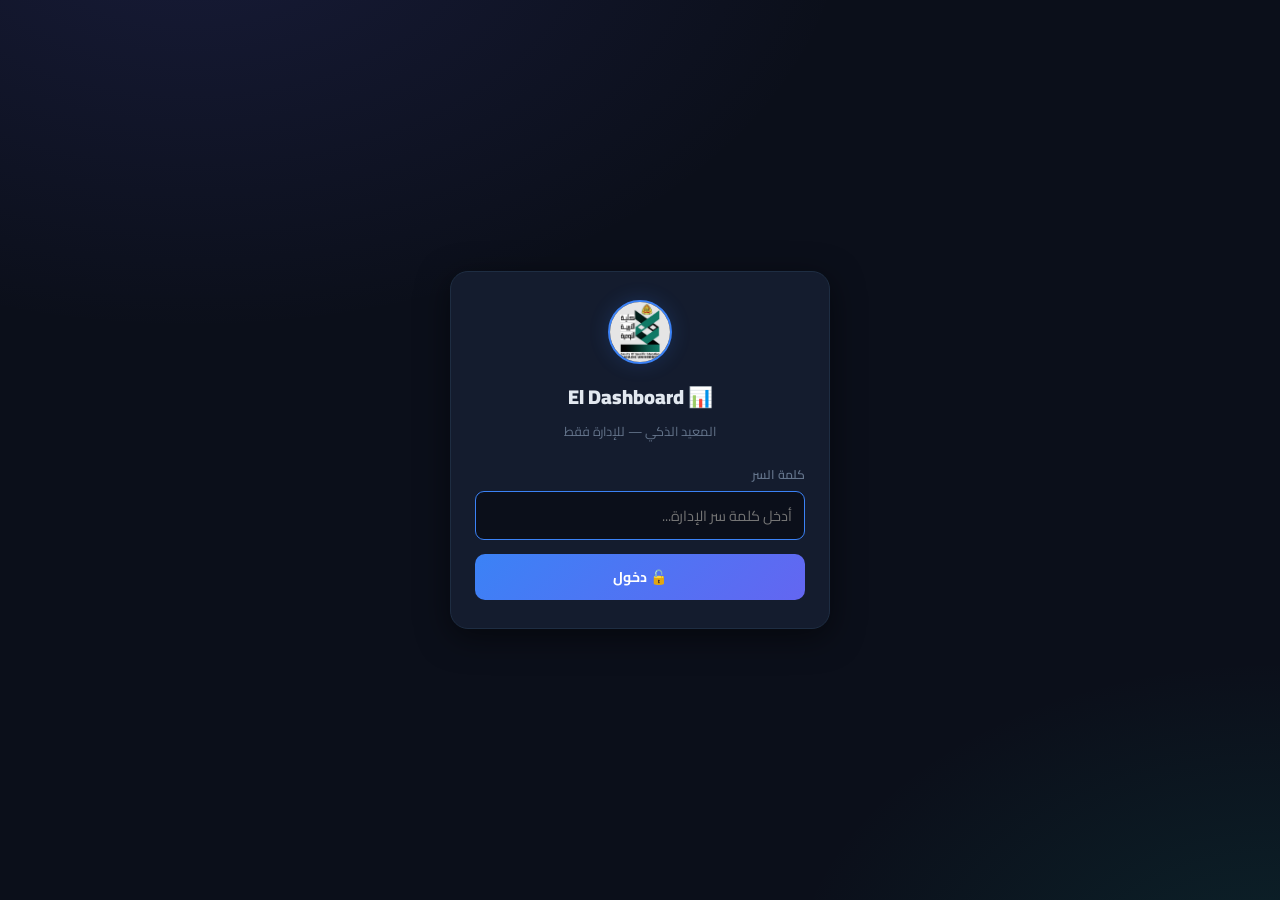
<file: frontend/dashboard.html>
<!DOCTYPE html>
<html lang="ar" dir="rtl">
<head>
<meta charset="UTF-8">
<meta name="viewport" content="width=device-width, initial-scale=1.0">
<meta name="robots" content="noindex, nofollow">
<meta name="theme-color" content="#0b0f1a">
<title>El Dashboard — المعيد الذكي</title>
<link rel="icon" href="/static/college_logo.png.png">
<link rel="preconnect" href="https://fonts.googleapis.com">
<link href="https://fonts.googleapis.com/css2?family=Cairo:wght@300;400;600;700;900&display=swap" rel="stylesheet">
<style>
*, *::before, *::after { box-sizing: border-box; margin: 0; padding: 0; }
[hidden] { display: none !important; }

:root {
  --bg:       #0b0f1a;
  --sidebar:  #0f1623;
  --card:     #141c2e;
  --card2:    #192236;
  --accent:   #3b82f6;
  --accent2:  #6366f1;
  --teal:     #14b8a6;
  --green:    #22c55e;
  --amber:    #f59e0b;
  --red:      #ef4444;
  --text:     #e2e8f0;
  --muted:    #64748b;
  --border:   #1e2d42;
  --border2:  #243447;
  --radius:   14px;
  --shadow:   0 8px 32px rgba(0,0,0,.5);
  --glow:     0 0 20px rgba(59,130,246,.2);
  --ease:     cubic-bezier(.22,1,.36,1);
}

html { min-height: 100%; }
body {
  font-family: 'Cairo', 'Segoe UI', sans-serif;
  background: var(--bg); color: var(--text);
  min-height: 100vh; text-rendering: optimizeLegibility;
}
button { font-family: inherit; }

/* ─────────── Login ─────────── */
#login-screen {
  min-height: 100vh; display: flex; align-items: center; justify-content: center; padding: 24px;
  background: radial-gradient(1100px 700px at 15% -10%, rgba(99,102,241,.14), transparent 60%),
              radial-gradient(900px 600px at 100% 110%, rgba(20,184,166,.12), transparent 55%),
              var(--bg);
}
.login-card {
  width: 100%; max-width: 380px; padding: 28px 24px;
  background: var(--card); border: 1px solid var(--border); border-radius: 18px; box-shadow: var(--shadow);
  animation: rise .45s var(--ease) both;
}
@keyframes rise { from { opacity: 0; transform: translateY(10px); } to { opacity: 1; transform: none; } }
.login-logo { display: block; width: 64px; height: 64px; margin: 0 auto 14px; border-radius: 50%;
  background: #fff; object-fit: cover; border: 2px solid var(--accent); box-shadow: var(--glow); }
.login-card h1 { font-size: 1.25rem; font-weight: 900; text-align: center; margin-bottom: 4px; }
.login-card .sub { text-align: center; color: var(--muted); font-size: .8rem; margin-bottom: 20px; }
label { display: block; font-size: .78rem; color: var(--muted); margin-bottom: 5px; font-weight: 600; }
input[type=password] {
  width: 100%; background: var(--bg); border: 1px solid var(--border2); border-radius: 9px; color: var(--text);
  font-size: .9rem; padding: 10px 12px; font-family: inherit; direction: rtl; outline: none; transition: border-color .2s;
}
input[type=password]:focus { border-color: var(--accent); }
.primary-btn {
  padding: 10px 26px; background: linear-gradient(135deg, var(--accent), var(--accent2));
  border: none; border-radius: 10px; color: #fff; font-size: .88rem; font-weight: 700;
  cursor: pointer; transition: all .2s; display: inline-flex; align-items: center; justify-content: center; gap: 7px;
}
.primary-btn:hover { opacity: .92; transform: translateY(-1px); box-shadow: var(--glow); }
.primary-btn:disabled { background: var(--border); cursor: not-allowed; transform: none; box-shadow: none; }
.login-card .primary-btn { width: 100%; margin-top: 14px; }
.error-box {
  background: rgba(239,68,68,.1); border: 1px solid rgba(239,68,68,.25); color: var(--red);
  border-radius: 10px; padding: 9px 12px; font-size: .8rem; margin-top: 12px;
}

/* ─────────── App shell ─────────── */
.topbar {
  position: sticky; top: 0; z-index: 20;
  display: flex; align-items: center; gap: 12px; padding: 10px 16px;
  background: rgba(15,22,35,.92); backdrop-filter: blur(8px); border-bottom: 1px solid var(--border);
}
.topbar img { width: 36px; height: 36px; border-radius: 50%; background: #fff; object-fit: cover; border: 1px solid var(--accent); }
.topbar .ttl { flex: 1; min-width: 0; }
.topbar .ttl strong { display: block; font-size: .95rem; font-weight: 800; }
.topbar .ttl span { display: block; font-size: .68rem; color: var(--muted); white-space: nowrap; overflow: hidden; text-overflow: ellipsis; }
.ghost-btn {
  background: var(--card2); color: var(--text); border: 1px solid var(--border2); border-radius: 9px;
  padding: 7px 12px; font-size: .78rem; font-weight: 700; cursor: pointer; transition: border-color .15s, color .15s;
  display: inline-flex; align-items: center; gap: 6px; white-space: nowrap;
}
.ghost-btn:hover:not(:disabled) { border-color: var(--accent); color: #93c5fd; }
.ghost-btn:disabled { opacity: .5; cursor: progress; }

.tabs {
  display: flex; gap: 6px; padding: 10px 16px 0; overflow-x: auto; border-bottom: 1px solid var(--border);
  background: var(--sidebar); scrollbar-width: none;
}
.tabs::-webkit-scrollbar { display: none; }
.tab-btn {
  flex: 0 0 auto; background: transparent; border: none; color: var(--muted); font-size: .84rem; font-weight: 700;
  padding: 9px 14px; border-radius: 10px 10px 0 0; cursor: pointer; border-bottom: 2px solid transparent;
  transition: color .15s, background .15s;
}
.tab-btn:hover { color: var(--text); background: rgba(59,130,246,.06); }
.tab-btn.active { color: var(--accent); border-bottom-color: var(--accent); background: rgba(59,130,246,.1); }

.content { max-width: 1100px; margin: 0 auto; padding: 18px 16px 48px; }
.toolbar { display: flex; align-items: center; gap: 8px; margin-bottom: 14px; flex-wrap: wrap; }
.toolbar .grow { flex: 1; }
.note { font-size: .75rem; color: var(--green); }

.sec-title { font-size: .9rem; color: var(--accent); margin: 22px 0 10px; font-weight: 800; }
.sec-title:first-of-type { margin-top: 4px; }

.status { text-align: center; padding: 28px 10px; color: var(--muted); font-size: .85rem; }
.spinner {
  display: inline-block; width: 18px; height: 18px; border: 2px solid var(--border2); border-top-color: var(--accent);
  border-radius: 50%; animation: spin .7s linear infinite; vertical-align: middle; margin-inline-end: 8px;
}
@keyframes spin { to { transform: rotate(360deg); } }
.alert-error { background: rgba(239,68,68,.1); border: 1px solid rgba(239,68,68,.25); color: var(--red); border-radius: 10px; padding: 10px 14px; font-size: .82rem; margin-bottom: 10px; }
.alert-error button { margin-inline-start: 10px; }
.empty { background: var(--card2); border: 1px dashed var(--border2); color: var(--muted); border-radius: 12px; padding: 22px; text-align: center; font-size: .84rem; }

/* stat cards */
.stat-grid { display: grid; grid-template-columns: repeat(auto-fit, minmax(150px, 1fr)); gap: 12px; margin-bottom: 18px; }
.stat-card { background: var(--card2); border: 1px solid var(--border2); border-radius: 12px; padding: 14px 16px; transition: border-color .2s; }
.stat-card:hover { border-color: var(--accent); }
.stat-card .val { font-size: 1.7rem; font-weight: 900; color: var(--accent); line-height: 1.3; }
.stat-card .val.small { font-size: 1.05rem; padding-top: 6px; }
.stat-card .lbl { font-size: .72rem; color: var(--muted); margin-top: 4px; }

/* charts */
.chart-box { background: var(--card2); border: 1px solid var(--border2); border-radius: 12px; padding: 16px; margin-bottom: 14px; }
.chart-box h4 { font-size: .8rem; color: var(--muted); font-weight: 700; margin-bottom: 12px; }
.chart-row { display: grid; grid-template-columns: 2fr 1fr; gap: 14px; }
.chart-holder { position: relative; height: 220px; }
@media (max-width: 720px) { .chart-row { grid-template-columns: 1fr; } }

/* tables */
.table-wrap { overflow-x: auto; border: 1px solid var(--border2); border-radius: 12px; background: var(--card); margin-bottom: 12px; }
.data-table { width: 100%; border-collapse: collapse; font-size: .8rem; min-width: 480px; }
.data-table th {
  background: var(--card2); color: var(--muted); font-weight: 700; text-align: start;
  padding: 10px 12px; border-bottom: 1px solid var(--border2); white-space: nowrap;
}
.data-table td { padding: 9px 12px; border-bottom: 1px solid var(--border); vertical-align: top; }
.data-table tr:last-child td { border-bottom: none; }
.data-table tbody tr:hover td { background: var(--card2); }
.data-table td.num { font-variant-numeric: tabular-nums; white-space: nowrap; }
.data-table td.ts  { white-space: nowrap; color: var(--muted); font-variant-numeric: tabular-nums; }
.clamp { display: -webkit-box; -webkit-line-clamp: 3; -webkit-box-orient: vertical; overflow: hidden; max-width: 460px; word-break: break-word; line-height: 1.6; }
.badge { display: inline-block; font-size: .7rem; font-weight: 700; padding: 2px 9px; border-radius: 20px; white-space: nowrap; }
.badge.cat-أكاديمي { background: rgba(99,102,241,.15); color: #a5b4fc; }
.badge.cat-إداري   { background: rgba(245,158,11,.15);  color: var(--amber); }
.badge.cat-تقني    { background: rgba(20,184,166,.15);  color: var(--teal); }
.badge.cat-عام     { background: rgba(100,116,139,.15); color: var(--muted); }
.badge.pri-عالية   { background: rgba(239,68,68,.15);   color: var(--red); }
.badge.pri-متوسطة  { background: rgba(245,158,11,.15);  color: var(--amber); }
.badge.good { background: rgba(34,197,94,.15); color: var(--green); }
.badge.bad  { background: rgba(239,68,68,.15); color: var(--red); }
.dim { color: var(--muted); }

@media (max-width: 640px) {
  .topbar { padding: 8px 12px; }
  .content { padding: 14px 12px 40px; }
  .ghost-btn .btn-txt { display: none; }
}
@media (prefers-reduced-motion: reduce) {
  *, *::before, *::after { animation-duration: .01ms !important; animation-iteration-count: 1 !important; transition-duration: .01ms !important; }
}
</style>
</head>
<body>

<!-- ═════════════ شاشة الدخول بكلمة السر ═════════════ -->
<div id="login-screen">
  <div class="login-card">
    <img class="login-logo" src="/static/college_logo.png.png" onerror="this.style.display='none'" alt="">
    <h1>📊 El Dashboard</h1>
    <div class="sub">المعيد الذكي — للإدارة فقط</div>
    <label for="secret-input">كلمة السر</label>
    <input type="password" id="secret-input" autocomplete="current-password" placeholder="أدخل كلمة سر الإدارة..."
           onkeydown="if(event.key==='Enter')doLogin()">
    <button class="primary-btn" id="login-btn" onclick="doLogin()">🔓 دخول</button>
    <div class="error-box" id="login-error" hidden></div>
  </div>
</div>

<!-- ═════════════ التطبيق ═════════════ -->
<div id="app" hidden>
  <header class="topbar">
    <img src="/static/college_logo.png.png" onerror="this.style.display='none'" alt="">
    <div class="ttl">
      <strong>El Dashboard</strong>
      <span>المعيد الذكي — قسم تكنولوجيا التعليم، جامعة الزقازيق</span>
    </div>
    <button class="ghost-btn" id="refresh-btn" onclick="refresh()" title="تحديث">🔄 <span class="btn-txt">تحديث</span></button>
    <button class="ghost-btn" id="lock-btn" onclick="lock()" title="قفل">🔒 <span class="btn-txt">قفل</span></button>
  </header>

  <nav class="tabs" role="tablist">
    <button class="tab-btn active" role="tab" aria-selected="true"  data-tab="overview"   onclick="showTab('overview')">📈 نظرة عامة</button>
    <button class="tab-btn"        role="tab" aria-selected="false" data-tab="topics"    onclick="showTab('topics')">📚 الموضوعات والأداء</button>
    <button class="tab-btn"        role="tab" aria-selected="false" data-tab="users"      onclick="showTab('users')">👥 المستخدمون</button>
    <button class="tab-btn"        role="tab" aria-selected="false" data-tab="questions"  onclick="showTab('questions')">❓ الأسئلة</button>
    <button class="tab-btn"        role="tab" aria-selected="false" data-tab="complaints" onclick="showTab('complaints')">📢 الشكاوى</button>
    <button class="tab-btn"        role="tab" aria-selected="false" data-tab="feedback"   onclick="showTab('feedback')">⭐ التقييمات</button>
  </nav>

  <main class="content">
    <div class="toolbar">
      <span class="grow"></span>
      <span class="note" id="toolbar-note" hidden></span>
      <button class="ghost-btn" id="csv-btn" onclick="exportCsv()" hidden>⬇️ <span class="btn-txt">تصدير CSV</span></button>
    </div>

    <section class="tab-pane" id="tab-overview" role="tabpanel">
      <div class="status" id="status-overview" hidden></div>
      <div class="stat-grid" id="stat-grid"></div>
      <div class="chart-row">
        <div class="chart-box">
          <h4>📈 أسئلة الطلاب يوميًا (آخر 14 يوم)</h4>
          <div class="chart-holder"><div id="chart-trend"></div></div>
        </div>
        <div class="chart-box">
          <h4>⭐ رضا الطلاب عن الإجابات</h4>
          <div class="chart-holder"><div id="chart-feedback"></div></div>
        </div>
      </div>
    </section>

    <section class="tab-pane" id="tab-topics" role="tabpanel" hidden>
      <div class="status" id="status-topics" hidden></div>
      <div id="topics-body"></div>
    </section>

    <section class="tab-pane" id="tab-users" role="tabpanel" hidden>
      <div class="status" id="status-users" hidden></div>
      <div id="users-body"></div>
    </section>

    <section class="tab-pane" id="tab-questions" role="tabpanel" hidden>
      <div class="status" id="status-questions" hidden></div>
      <div id="questions-body"></div>
    </section>

    <section class="tab-pane" id="tab-complaints" role="tabpanel" hidden>
      <div class="status" id="status-complaints" hidden></div>
      <div id="complaints-body"></div>
    </section>

    <section class="tab-pane" id="tab-feedback" role="tabpanel" hidden>
      <div class="status" id="status-feedback" hidden></div>
      <div id="feedback-body"></div>
    </section>
  </main>
</div>

<script>
// كل المتغيرات الـ top-level بـ var (مش let) — من غير temporal dead zone.
var secret = '';          // كلمة السر في الذاكرة بس (مش بتتخزّن في أي storage) — بتتبعت مع كل طلب
var currentTab = 'overview';
var loaded = {};          // tab -> true بعد أول تحميل ناجح
var noteTimer = null;

function $(id) { return document.getElementById(id); }

// بناء عناصر بالـ DOM API (textContent) — مفيش innerHTML لأي نص جاي من المستخدمين
function el(tag, props, kids) {
  var n = document.createElement(tag);
  Object.keys(props || {}).forEach(function (k) {
    if (k === 'class') n.className = props[k];
    else if (k === 'text') n.textContent = props[k];
    else n.setAttribute(k, props[k]);
  });
  (kids || []).forEach(function (c) {
    if (c == null) return;
    n.appendChild(typeof c === 'string' ? document.createTextNode(c) : c);
  });
  return n;
}
function fmtNum(n) { return Number(n || 0).toLocaleString('en-US'); }
function fmtTs(ts) { return ts ? String(ts).slice(0, 16).replace('T', ' ') : '—'; }

/* ───────────────────────── API ───────────────────────── */
async function api(endpoint) {
  var r = await fetch(endpoint, {
    method: 'POST', headers: {'Content-Type': 'application/json'},
    body: JSON.stringify({secret: secret})
  });
  var d = null;
  try { d = await r.json(); } catch (e) { d = null; }
  if (!r.ok) {
    var err = new Error(d && typeof d.detail === 'string' ? d.detail : ('خطأ ' + r.status));
    err.status = r.status;
    throw err;
  }
  return d;
}
function errMsg(e) { return e && e.status ? e.message : 'فشل الاتصال بالسيرفر'; }

/* ───────────────────────── الدخول والقفل ───────────────────────── */
function showLoginError(msg) { var b = $('login-error'); b.textContent = msg; b.hidden = false; }

async function doLogin() {
  var btn = $('login-btn');
  if (btn.disabled) return;
  var pass = $('secret-input').value;
  $('login-error').hidden = true;
  if (!pass) { showLoginError('اكتب كلمة السر'); return; }
  btn.disabled = true; btn.textContent = 'جاري التحقق...';
  secret = pass;
  try {
    var d = await api('/dash/summary');
    enter(d);
  } catch (e) {
    secret = '';
    showLoginError(e.status === 403 ? '❌ كلمة السر غلط' : '⚠️ ' + errMsg(e));
  }
  btn.disabled = false; btn.textContent = '🔓 دخول';
}

function enter(summary) {
  $('secret-input').value = '';
  $('login-screen').hidden = true;
  $('app').hidden = false;
  renderOverview(summary);
  renderUsers(summary);
  loaded.overview = true; loaded.users = true;
  showTab('overview');
}

function lock(msg) {
  secret = ''; loaded = {};
  ['stat-grid', 'users-body', 'questions-body', 'complaints-body', 'feedback-body'].forEach(function (id) { $(id).textContent = ''; });
  $('app').hidden = true;
  $('login-screen').hidden = false;
  $('login-error').hidden = true;
  if (typeof msg === 'string' && msg) showLoginError(msg);
}

/* ───────────────────────── التابات والتحميل ───────────────────────── */
function showTab(name) {
  currentTab = name;
  document.querySelectorAll('.tab-btn').forEach(function (b) {
    var on = b.getAttribute('data-tab') === name;
    b.classList.toggle('active', on);
    b.setAttribute('aria-selected', on ? 'true' : 'false');
  });
  document.querySelectorAll('.tab-pane').forEach(function (p) { p.hidden = p.id !== 'tab-' + name; });
  $('csv-btn').hidden = name === 'overview'; // مفيش جداول في النظرة العامة
  if (!loaded[name]) loadTab(name);
}

function setStatus(name, html, isError, retry) {
  var box = $('status-' + name);
  box.textContent = '';
  if (!html) { box.hidden = true; return; }
  if (isError) {
    box.className = 'alert-error';
    box.appendChild(document.createTextNode('⚠️ ' + html));
    var b = el('button', {class: 'ghost-btn', text: 'إعادة المحاولة'});
    b.onclick = retry;
    box.appendChild(b);
  } else {
    box.className = 'status';
    box.appendChild(el('span', {class: 'spinner'}));
    box.appendChild(document.createTextNode(html));
  }
  box.hidden = false;
}

async function loadTab(name) {
  $('refresh-btn').disabled = true;
  setStatus(name, 'جاري التحميل...', false);
  try {
    if (name === 'overview' || name === 'users') {
      var s = await api('/dash/summary');
      renderOverview(s); renderUsers(s);
      loaded.overview = true; loaded.users = true;
      setStatus('overview', ''); setStatus('users', '');
    } else if (name === 'topics') {
      renderTopics(await api('/dash/topics')); loaded.topics = true; setStatus(name, '');
    } else if (name === 'questions') {
      renderQuestions(await api('/dash/questions')); loaded.questions = true; setStatus(name, '');
    } else if (name === 'complaints') {
      renderComplaints((await api('/dash/complaints')).complaints); loaded.complaints = true; setStatus(name, '');
    } else if (name === 'feedback') {
      renderFeedback((await api('/dash/feedback')).feedback); loaded.feedback = true; setStatus(name, '');
    }
  } catch (e) {
    if (e.status === 403) { lock('كلمة السر غلط أو اتغيّرت — سجّل الدخول تاني'); }
    else { setStatus(name, errMsg(e), true, function () { loadTab(name); }); }
  }
  $('refresh-btn').disabled = false;
}

function refresh() { loadTab(currentTab); }

/* ───────────────────────── الرسم والعرض ───────────────────────── */
function emptyBox(msg) { return el('div', {class: 'empty', text: msg}); }

// headers: [string]; rows: [[string | Node | cell()]]; title: اسم الجدول (بيظهر في ملف الـ CSV لو فيه أكتر من جدول)
function table(headers, rows, title) {
  var thead = el('thead', {}, [el('tr', {}, headers.map(function (h) { return el('th', {text: h}); }))]);
  var tbody = el('tbody', {}, rows.map(function (r) {
    return el('tr', {}, r.map(function (c) {
      if (c && c.nodeType) return el('td', {}, [c]);                        // عنصر DOM جاهز (badge / clamp)
      if (c && typeof c === 'object') return el('td', {class: c.c, text: c.t}); // خلية بكلاس (num / ts)
      return el('td', {text: c == null ? '' : String(c)});
    }));
  }));
  return el('div', {class: 'table-wrap', 'data-title': title || ''}, [el('table', {class: 'data-table'}, [thead, tbody])]);
}
function clamp(text) { return el('div', {class: 'clamp', title: text || '', text: text || ''}); }
function badge(cls, text) { return el('span', {class: 'badge ' + cls, text: text}); }
function cell(cls, text) { return {c: cls, t: text}; }

function renderOverview(d) {
  var cards = [
    ['users_total', '👥', 'إجمالي الحسابات', fmtNum(d.users_total)],
    ['students_total', '🎓', 'الطلاب', fmtNum(d.students_total)],
    ['questions', '❓', 'أسئلة الطلاب', fmtNum(d.questions)],
    ['messages', '💬', 'إجمالي الرسائل (أسئلة + ردود)', fmtNum(d.messages)],
    ['messages_linked', '🔗', 'رسائل مرتبطة بحساب', fmtNum(d.messages_linked)],
    ['sessions', '🗂️', 'عدد الجلسات', fmtNum(d.sessions)],
    ['satisfaction', '⭐', 'نسبة الرضا', d.satisfaction],
    ['complaints', '📢', 'شكاوى مفتوحة / إجمالي', d.complaints_open + ' / ' + d.complaints_total],
    ['feedback', '👍', 'تقييمات مفيد / غير مفيد', d.feedback_good + ' / ' + d.feedback_bad],
    ['pinecone', '📡', 'Pinecone', d.pinecone]
  ];
  var grid = $('stat-grid');
  grid.textContent = '';
  cards.forEach(function (c) {
    grid.appendChild(el('div', {class: 'stat-card', 'data-key': c[0]}, [
      el('div', {class: 'val' + (c[0] === 'pinecone' ? ' small' : ''), text: String(c[3])}),
      el('div', {class: 'lbl', text: c[1] + ' ' + c[2]})
    ]));
  });
  drawCharts(d);
}

// رسوم SVG مبنية يدويًا بدل Chart.js — مفيش أي طلب لأي حاجة خارجية (CDN)، فمفيش
// حالة فشل تحميل ممكن تحصل من الأساس. البيانات هنا أرقام/تواريخ بس (من الباك
// اند) مش نص المستخدمين، فبناء الـ SVG كـ string وحقنه بـ innerHTML آمن هنا —
// عكس الجداول اللي بتستخدم textContent لأي نص جاي من مستخدمين حقيقيين.
function svgPath(pts) {
  return pts.map(function (p, i) { return (i ? 'L' : 'M') + p[0].toFixed(1) + ',' + p[1].toFixed(1); }).join(' ');
}

function renderTrendChart(days) {
  var W = 560, H = 220, padL = 30, padR = 18, padT = 14, padB = 22;
  var innerW = W - padL - padR, innerH = H - padT - padB;
  var n = days.length || 1;
  var maxC = Math.max(1, Math.max.apply(null, days.map(function (r) { return r.count; })));
  var pts = days.map(function (r, i) {
    var x = padL + (n === 1 ? innerW / 2 : (innerW * i) / (n - 1));
    var y = padT + innerH - (r.count / maxC) * innerH;
    return [x, y];
  });
  var linePath = svgPath(pts);
  var baseline = padT + innerH;
  var areaPath = pts.length
    ? linePath + ' L' + pts[pts.length - 1][0].toFixed(1) + ',' + baseline + ' L' + pts[0][0].toFixed(1) + ',' + baseline + ' Z'
    : '';
  var grid = [0, .5, 1].map(function (f) {
    var y = (padT + innerH * f).toFixed(1);
    return '<line x1="' + padL + '" y1="' + y + '" x2="' + (W - padR) + '" y2="' + y + '" stroke="#243447" stroke-width="1"/>';
  }).join('');
  var yLabels =
    '<text x="' + (padL - 6) + '" y="' + (padT + 4) + '" text-anchor="end" font-size="9" fill="#64748b">' + maxC + '</text>' +
    '<text x="' + (padL - 6) + '" y="' + (baseline + 4) + '" text-anchor="end" font-size="9" fill="#64748b">0</text>';
  var tickIdx = n <= 5
    ? days.map(function (_, i) { return i; })
    : [0, Math.round((n - 1) * .25), Math.round((n - 1) * .5), Math.round((n - 1) * .75), n - 1];
  var xLabels = tickIdx.map(function (i) {
    return '<text x="' + pts[i][0].toFixed(1) + '" y="' + (H - 4) + '" text-anchor="middle" font-size="9" fill="#64748b">' + days[i].date.slice(5) + '</text>';
  }).join('');
  var dots = pts.map(function (p) {
    return '<circle cx="' + p[0].toFixed(1) + '" cy="' + p[1].toFixed(1) + '" r="2.5" fill="#14b8a6"/>';
  }).join('');
  return '<svg viewBox="0 0 ' + W + ' ' + H + '" preserveAspectRatio="none" style="width:100%;height:100%">' +
    grid + yLabels +
    (areaPath ? '<path d="' + areaPath + '" fill="rgba(20,184,166,.14)" stroke="none"/>' : '') +
    '<path d="' + linePath + '" fill="none" stroke="#14b8a6" stroke-width="2"/>' +
    dots + xLabels + '</svg>';
}

function renderFeedbackDonut(good, bad) {
  var total = good + bad;
  var W = 200, H = 190, cx = W / 2, cy = 86, r = 62, sw = 22;
  var circ = 2 * Math.PI * r;
  var svg;
  if (!total) {
    svg = '<circle cx="' + cx + '" cy="' + cy + '" r="' + r + '" fill="none" stroke="#243447" stroke-width="' + sw + '"/>' +
          '<text x="' + cx + '" y="' + cy + '" text-anchor="middle" dominant-baseline="middle" font-size="12" fill="#64748b">لا توجد تقييمات</text>';
  } else {
    var goodLen = circ * (good / total);
    svg =
      '<circle cx="' + cx + '" cy="' + cy + '" r="' + r + '" fill="none" stroke="#ef4444" stroke-width="' + sw + '" ' +
      'transform="rotate(-90 ' + cx + ' ' + cy + ')"/>' +
      '<circle cx="' + cx + '" cy="' + cy + '" r="' + r + '" fill="none" stroke="#22c55e" stroke-width="' + sw + '" ' +
      'stroke-dasharray="' + goodLen.toFixed(1) + ' ' + (circ - goodLen).toFixed(1) + '" ' +
      'transform="rotate(-90 ' + cx + ' ' + cy + ')"/>' +
      '<text x="' + cx + '" y="' + (cy - 4) + '" text-anchor="middle" font-size="20" font-weight="900" fill="#e2e8f0">' +
        Math.round((good / total) * 100) + '%</text>' +
      '<text x="' + cx + '" y="' + (cy + 14) + '" text-anchor="middle" font-size="9" fill="#64748b">إجابات مفيدة</text>';
  }
  var legend = total
    ? '<div style="display:flex;gap:14px;justify-content:center;margin-top:4px;font-size:.72rem;color:#94a3b8">' +
      '<span>🟢 مفيد: ' + fmtNum(good) + '</span><span>🔴 غير مفيد: ' + fmtNum(bad) + '</span></div>'
    : '';
  return '<svg viewBox="0 0 ' + W + ' ' + H + '" style="width:100%;height:' + (H - 30) + 'px">' + svg + '</svg>' + legend;
}

function drawCharts(d) {
  $('chart-trend').innerHTML = renderTrendChart(d.questions_by_day);
  $('chart-feedback').innerHTML = renderFeedbackDonut(d.feedback_good || 0, d.feedback_bad || 0);
}

function renderUsers(d) {
  var body = $('users-body');
  body.textContent = '';
  if (!d.users.length) { body.appendChild(emptyBox('لا يوجد مستخدمون بعد')); return; }
  body.appendChild(table(
    ['#', 'اسم المستخدم', 'تاريخ الانضمام', 'عدد الأسئلة', 'آخر نشاط'],
    d.users.map(function (u, i) {
      return [String(i + 1), u.username, cell('ts', fmtTs(u.joined)), cell('num', String(u.messages)), cell('ts', fmtTs(u.last_active))];
    }), 'المستخدمون'));
}

function renderTopics(d) {
  var body = $('topics-body');
  body.textContent = '';

  var cards = [
    ['📝', 'امتحانات تم توليدها', fmtNum(d.quiz_summary.total_exams_generated)],
    ['✅', 'محاولات إجابة', fmtNum(d.quiz_summary.total_attempts)],
    ['🎯', 'نسبة الإجابات الصحيحة', d.quiz_summary.overall_accuracy],
    ['📚', 'أسئلة بدون سياق من المنهج', d.content_gap_rate],
    ['⏱️', 'متوسط امتداد الجلسة (أول ← آخر رسالة)', d.avg_session_span_minutes ? d.avg_session_span_minutes + ' دقيقة' : '—'],
    ['🛠️', 'أخطاء استرجاع المنهج', fmtNum(d.retrieval_errors)],
    ['⚠️', 'أخطاء الشات (LLM)', fmtNum(d.chat_errors)],
  ];
  var grid = el('div', {class: 'stat-grid'});
  cards.forEach(function (c) {
    grid.appendChild(el('div', {class: 'stat-card'}, [
      el('div', {class: 'val', text: String(c[2])}),
      el('div', {class: 'lbl', text: c[0] + ' ' + c[1]})
    ]));
  });
  body.appendChild(grid);

  var FEATURE_LABELS = {chat: '💬 رسائل شات', exam: '📝 امتحانات', grade: '📊 تقييم إجابات',
                         pdf: '📄 تحليل ملفات', complaint: '📢 شكاوى'};
  body.appendChild(el('h3', {class: 'sec-title', text: '⚙️ استخدام الميزات'}));
  var usageGrid = el('div', {class: 'stat-grid'});
  Object.keys(FEATURE_LABELS).forEach(function (k) {
    usageGrid.appendChild(el('div', {class: 'stat-card'}, [
      el('div', {class: 'val', text: fmtNum(d.feature_usage[k] || 0)}),
      el('div', {class: 'lbl', text: FEATURE_LABELS[k]})
    ]));
  });
  body.appendChild(usageGrid);

  body.appendChild(el('h3', {class: 'sec-title', text: '🔥 الموضوعات الأكثر طلبًا (توليد امتحانات)'}));
  if (!d.most_requested_topics.length) {
    body.appendChild(emptyBox('لا توجد امتحانات كافية بعد'));
  } else {
    body.appendChild(table(['#', 'الموضوع', 'عدد مرات الطلب'],
      d.most_requested_topics.map(function (t, i) { return [String(i + 1), t.topic, cell('num', String(t.count))]; }),
      'الموضوعات الأكثر طلبًا'));
  }

  body.appendChild(el('h3', {class: 'sec-title', text: '⚠️ أضعف الموضوعات (حسب أداء الطلاب في الاختبارات)'}));
  if (!d.weak_topics.length) {
    body.appendChild(emptyBox('لا توجد بيانات كافية بعد'));
  } else {
    body.appendChild(table(['#', 'الموضوع', 'محاولات', 'إجابات صحيحة', 'نسبة النجاح'],
      d.weak_topics.map(function (t, i) {
        return [String(i + 1), t.topic, cell('num', String(t.attempts)), cell('num', String(t.correct)),
                badge(t.accuracy < 60 ? 'bad' : 'good', t.accuracy + '%')];
      }), 'أضعف الموضوعات'));
  }

  body.appendChild(el('h3', {class: 'sec-title', text: '❌ الأسئلة الأكثر غلطًا (مفاهيم يبدو إنها مش واضحة)'}));
  body.appendChild(questionsTable(d.hardest_questions, 'الأسئلة الأكثر غلطًا'));
}

function questionsTable(items, title) {
  if (!items || !items.length) return emptyBox('لا توجد بيانات كافية بعد');
  return table(['#', 'التكرار', 'السؤال'],
    items.map(function (it, i) { return [String(i + 1), it.count + '×', clamp(it.example)]; }), title);
}
function renderQuestions(d) {
  var body = $('questions-body');
  body.textContent = '';
  body.appendChild(el('h3', {class: 'sec-title', text: '📈 الأكثر تكرارًا — آخر 7 أيام'}));
  body.appendChild(questionsTable(d.top_recent_7d, 'آخر 7 أيام'));
  body.appendChild(el('h3', {class: 'sec-title', text: '🗂️ الأكثر تكرارًا — من البداية (إجمالي ' + d.total_questions + ' سؤال)'}));
  body.appendChild(questionsTable(d.top_all_time, 'من البداية'));
}

function renderComplaints(rows) {
  var body = $('complaints-body');
  body.textContent = '';
  if (!rows.length) { body.appendChild(emptyBox('لا توجد شكاوى')); return; }
  body.appendChild(table(
    ['#', 'الفئة', 'الأولوية', 'الحالة', 'المستخدم', 'النص', 'التاريخ'],
    rows.map(function (r) {
      return [String(r.id), badge('cat-' + r.category, r.category), badge('pri-' + r.priority, r.priority),
              r.status, r.user || '—', clamp(r.text), cell('ts', fmtTs(r.ts))];
    }), 'الشكاوى'));
}

function renderFeedback(rows) {
  var body = $('feedback-body');
  body.textContent = '';
  if (!rows.length) { body.appendChild(emptyBox('لا توجد تقييمات')); return; }
  body.appendChild(table(
    ['التقييم', 'المستخدم', 'السؤال', 'الإجابة', 'التاريخ'],
    rows.map(function (r) {
      var good = r.rating === 'good';
      return [badge(good ? 'good' : 'bad', good ? '👍 مفيد' : '👎 غير مفيد'), r.user || '—',
              clamp(r.question), clamp(r.answer), cell('ts', fmtTs(r.ts))];
    }), 'التقييمات'));
}

/* ───────────────────────── تصدير CSV (من جانب المتصفح) ───────────────────────── */
// بيجمع كل الجداول الظاهرة في التاب الحالي من الـ DOM — من غير أي endpoint إضافي.
function csvCell(v) {
  var s = String(v == null ? '' : v).replace(/\r\n?/g, '\n').trim();
  // حماية من CSV/formula injection: نص المستخدمين ممكن يبدأ بـ = + - @ فيتنفّذ كمعادلة في Excel
  if (/^[=+\-@\t]/.test(s)) s = "'" + s;
  if (/[",\n]/.test(s)) s = '"' + s.replace(/"/g, '""') + '"';
  return s;
}

function tableToLines(wrap) {
  return Array.prototype.map.call(wrap.querySelectorAll('tr'), function (tr) {
    return Array.prototype.map.call(tr.children, function (c) { return csvCell(c.textContent); }).join(',');
  });
}

function flashNote(msg) {
  var n = $('toolbar-note');
  n.textContent = msg; n.hidden = false;
  clearTimeout(noteTimer);
  noteTimer = setTimeout(function () { n.hidden = true; }, 2500);
}

function exportCsv() {
  var pane = $('tab-' + currentTab);
  var wraps = Array.prototype.slice.call(pane.querySelectorAll('.table-wrap'));
  if (!wraps.length) { flashNote('مفيش جدول للتصدير في التاب ده'); return; }
  var lines = [];
  wraps.forEach(function (w, idx) {
    if (wraps.length > 1) {
      if (idx) lines.push('');
      lines.push(csvCell(w.getAttribute('data-title') || ''));
    }
    lines = lines.concat(tableToLines(w));
  });
  // BOM عشان Excel يفتح الحروف العربية UTF-8 صح
  var blob = new Blob(['\uFEFF' + lines.join('\r\n') + '\r\n'], {type: 'text/csv;charset=utf-8'});
  var url = URL.createObjectURL(blob);
  var a = el('a', {href: url, download: 'edtech-' + currentTab + '-' + new Date().toISOString().slice(0, 10) + '.csv'});
  document.body.appendChild(a);
  a.click();
  a.remove();
  setTimeout(function () { URL.revokeObjectURL(url); }, 1000);
  flashNote('✅ تم تصدير الملف');
}

$('secret-input').focus();
</script>
</body>
</html>
</file>
